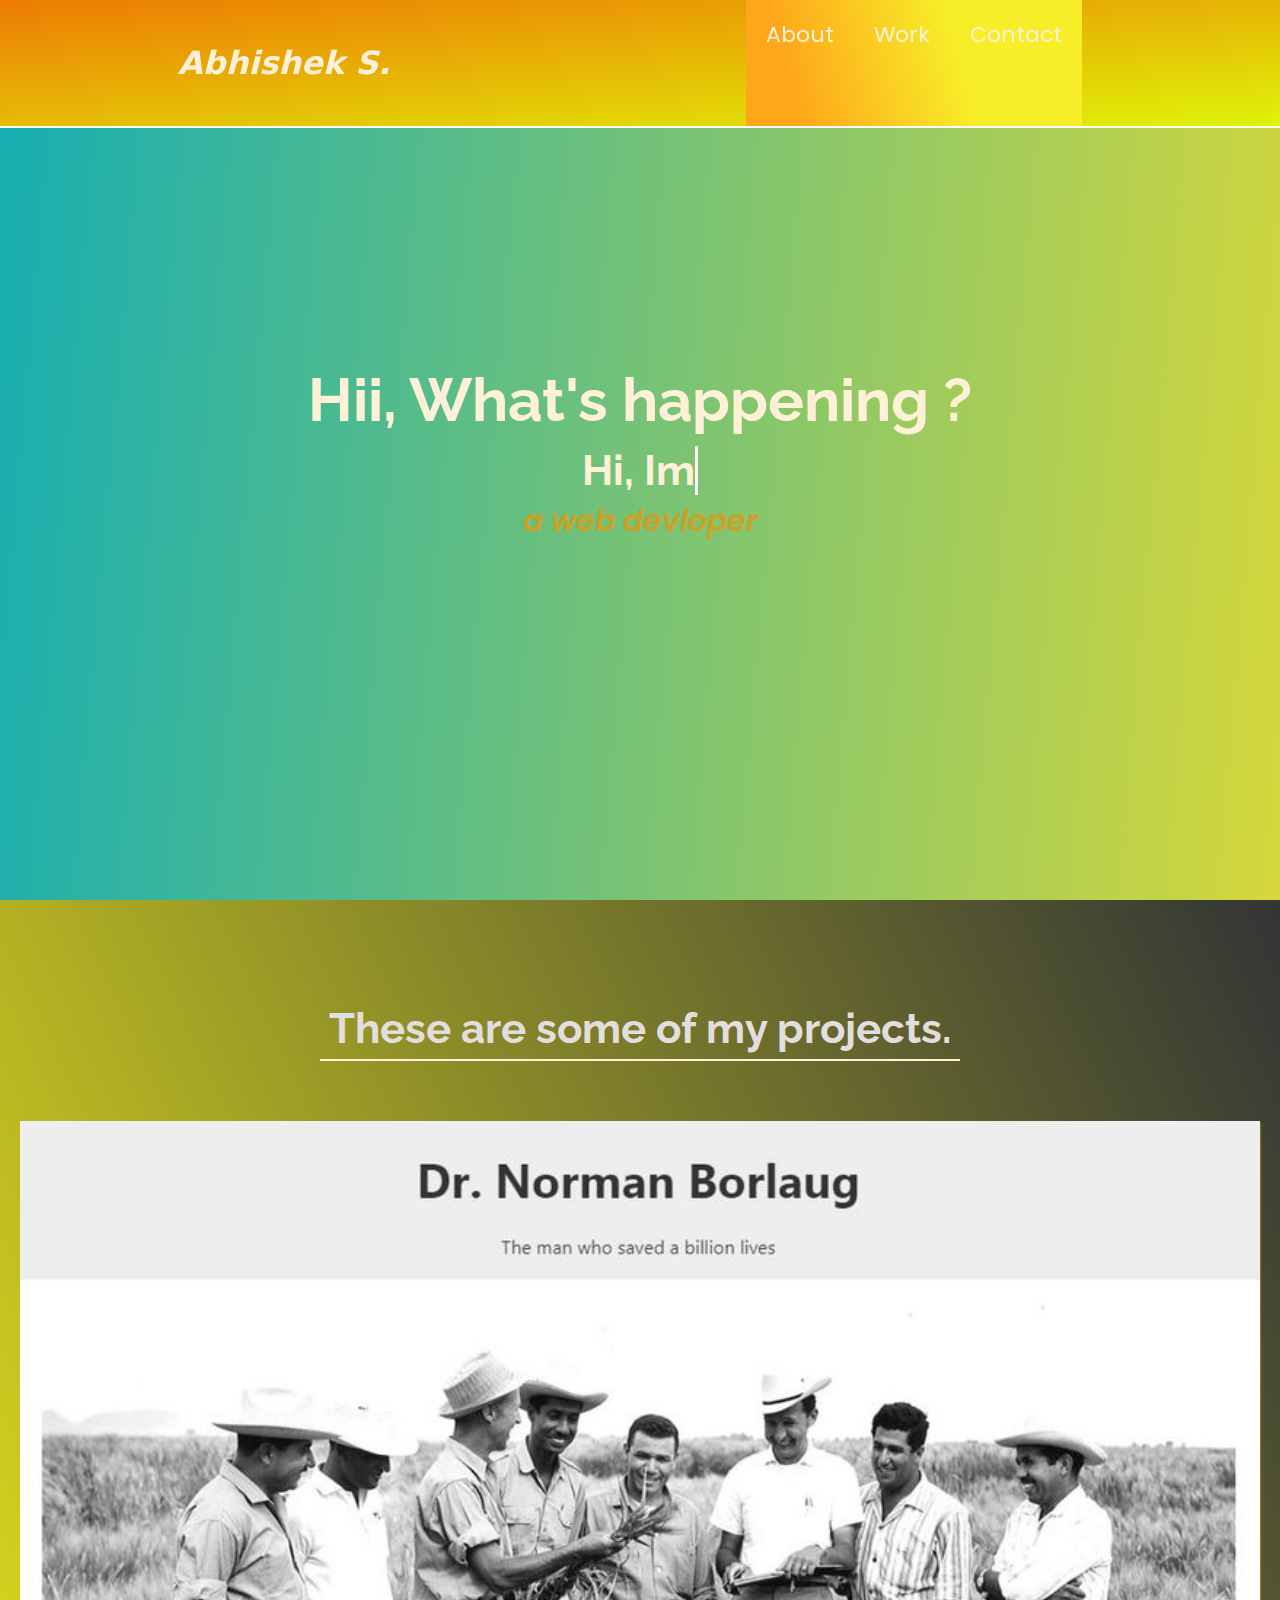
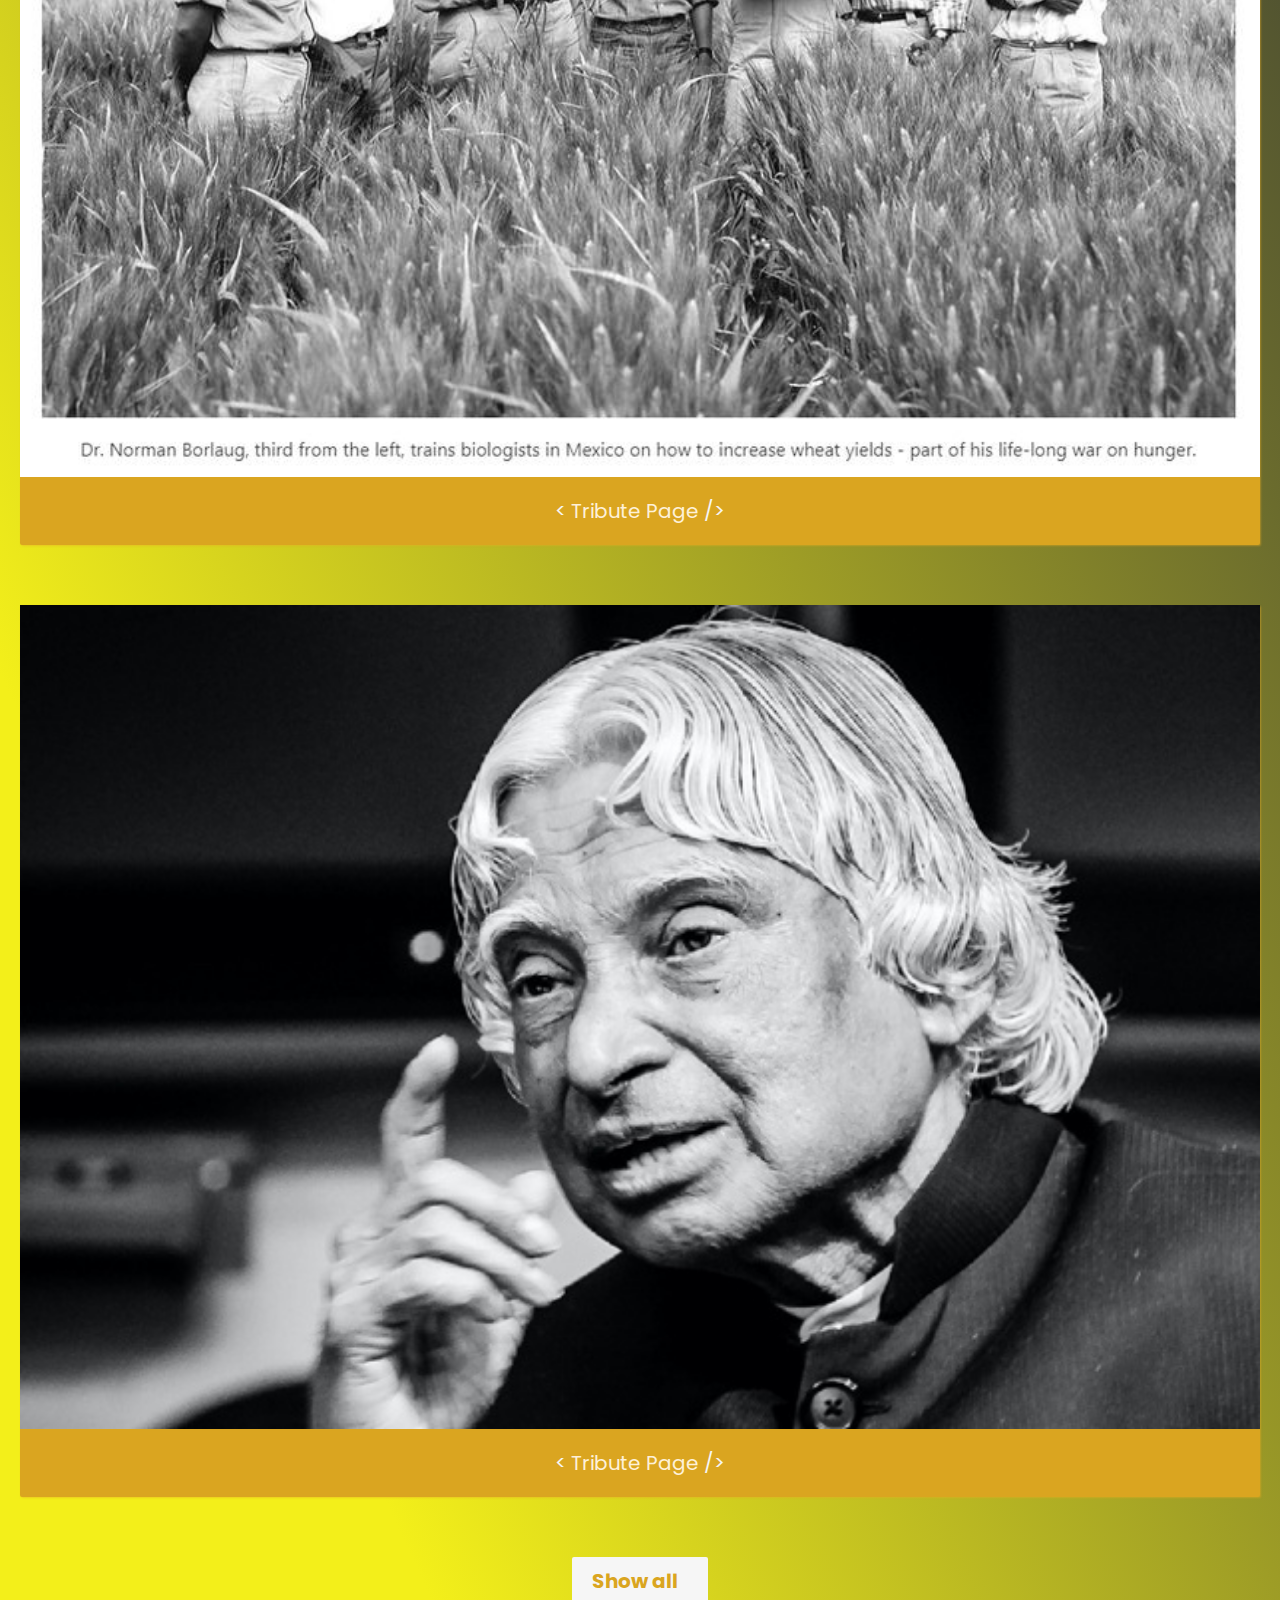
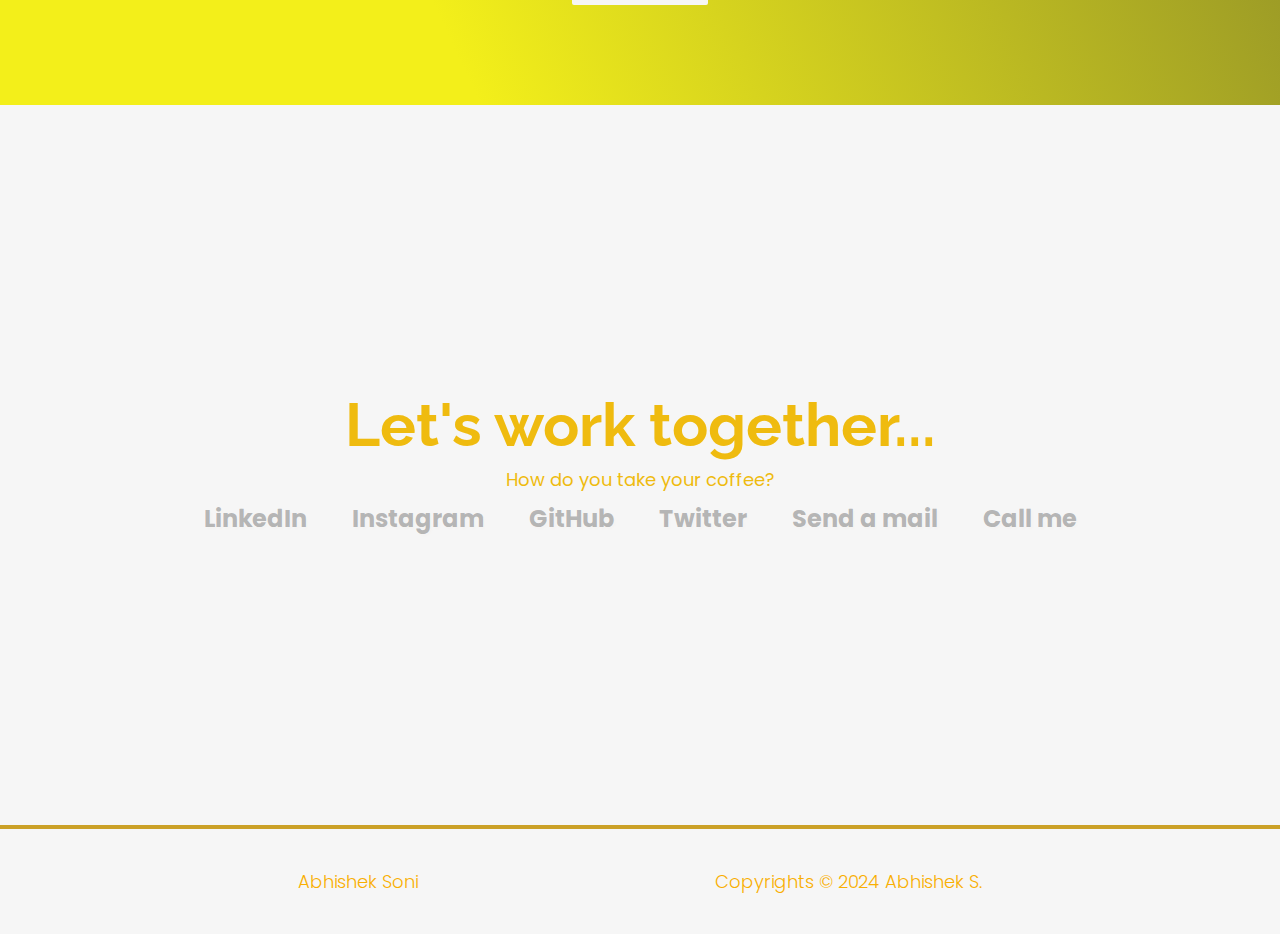
<file: index.html>
<!DOCTYPE html>
<html lang="en">
  <head>
    <meta charset="UTF-8" />
    <meta name="viewport" content="width=device-width, initial-scale=1.0" />
    <title>Portfolio - Abhishek S.</title>
    <link
      rel="stylesheet"
      href="https://use.fontawesome.com/releases/v5.8.2/css/all.css"
      integrity="sha384-oS3vJWv+0UjzBfQzYUhtDYW+Pj2yciDJxpsK1OYPAYjqT085Qq/1cq5FLXAZQ7Ay"
      crossorigin="anonymous"
    />
    <link rel="stylesheet" href="styles.css" />
    <link
      href="https://fonts.googleapis.com/css?family=Poppins:200i,300,400&amp;display=swap"
      rel="stylesheet"
    />
    <link
      href="https://fonts.googleapis.com/css?family=Raleway:700&amp;display=swap"
      rel="stylesheet"
    />
    <link rel="icon"  style="background-color: #000;filter:hue-rotate(25deg);" type="image/png" sizes="16x16" href="./assets/img/favicon.ico.png">
    <!-- <link rel="stylesheet" href="animation.css" /> -->
  </head>
  <body>
    <div class="container">
      <header class="header">
        <nav id="navbar" class="nav">
          <p class="logo-name animate-charcter">Abhishek S.</p>
          <ul class="nav-list">
            <li><a href="#welcome-section">About</a></li>
            <li><a href="#projects">Work</a></li>
            <li><a href="#Contact">Contact</a></li>
          </ul>
        </nav>
      </header>
      <main>
        <section id="welcome-section" class="welcome-section">
          <h1>Hii, What's happening ?</h1>
          <h2>
            <a
              href=""
              class="typewrite"
              data-period="2000"
              data-type='[ "Hi, Im Abhishek Soni.", "I am Creative.", "I Love Design.", "I Love to Develop." ]'
            >
              <span class="wrap"></span>
            </a>
          </h2>
          <p><i>a web devloper</i></p>
        </section>
        
<!--         <div style="background:white; width:100%; height:55vh;" class="about-content section-content">
          <p class="section-subtitle">About me</p>
          <h2 class="h3 section-title">Need a Creative Product? I can Help You!</h2>
          <p class="section-text">
            Hi! I’m Abhishek Soni, and I’m a developer who has passion for building clean web applications with intuitive
            functionalities. I enjoy the process of turning ideas into reality using creative solutions. I’m always
            curious about
            learning new skills, tools, and concepts.
          </p>
          <div class="btn-group">
            <button class="btn btn-secondary">Hire me</button>
            <button class="btn btn-primary">Download cv</button>
          </div>
        </div> -->
        
        <section id="projects" class="projects-section">
          <h2 class="projects-section-header">
            These are some of my projects.
          </h2>
          <div class="projects-grid">
            <a
              href="tributepage/index.html"
              target="_blank"
              class="project project-tile"
            >
              <img class="project-image" src="assets/img/tribute.jpg" alt="project" />
              <p class="project-title">
                <span class="code">&lt;</span>
                Tribute Page
                <span class="code">&#47;&gt;</span>
              </p>
            </a>
          </div>
          <div class="projects-grid">
            <a
              href="tributepage/index1.html"
              target="_blank"
              class="project project-tile"
            >
              <img class="project-image" src="assets/img/tribute1.jpg" alt="project" />
              <p class="project-title">
                <span class="code">&lt;</span>
                Tribute Page
                <span class="code">&#47;&gt;</span>
              </p>
            </a>
          </div>
          <a href="#" class="btn btn-show-all" target="_blank"
            >Show all<i class="fas fa-chevron-right"></i
          ></a>
        </section>
      </main>
      <section id="Contact" class="contact-section">
        <div class="Contact-section-header">
          <h1>Let's work together...</h1>
          <p>How do you take your coffee?</p>
        </div>
        <div class="Contact-links">
          <a
            href="https://www.linkedin.com/in/abhishek-soni-stallonjhon"
            target="_blank"
            id="profile-link"
            class="btn contact-details"
            ><i class="fab fa-instagram-square"></i> LinkedIn</a
          >

          <a
            href="https://instagram.com/stallonejhonrambo"
            target="_blank"
            class="btn contact-details"
            ><i class="fab fa-instagram-square"></i> Instagram</a
          >
          <a
            id="profile-link"
            href="https://github.com/Abhisheksonijhon"
            target="_blank"
            class="btn contact-details"
            ><i class="fab fa-github"></i> GitHub</a
          >
          <a href="#" target="_blank" class="btn contact-details"
            ><i class="fab fa-twitter"></i> Twitter</a
          >
          <a
            href="mailto:soni08006@gmail.com"
            class="btn contact-details"
            ><i class="fas fa-at"></i> Send a mail</a
          >
          <a href="tel:+918770607203" class="btn contact-details"
            ><i class="fas fa-mobile-alt"></i> Call me</a
          >
        </div>
      </section>
      <footer>
        <p>Abhishek Soni</p>
        <p>Copyrights &copy; 2024 Abhishek S.</p>
      </footer>
    </div>
    <script>
      var TxtType = function (el, toRotate, period) {
        this.toRotate = toRotate;
        this.el = el;
        this.loopNum = 0;
        this.period = parseInt(period, 10) || 2000;
        this.txt = "";
        this.tick();
        this.isDeleting = false;
      };

      TxtType.prototype.tick = function () {
        var i = this.loopNum % this.toRotate.length;
        var fullTxt = this.toRotate[i];

        if (this.isDeleting) {
          this.txt = fullTxt.substring(0, this.txt.length - 1);
        } else {
          this.txt = fullTxt.substring(0, this.txt.length + 1);
        }

        this.el.innerHTML = '<span class="wrap">' + this.txt + "</span>";

        var that = this;
        var delta = 200 - Math.random() * 100;

        if (this.isDeleting) {
          delta /= 2;
        }

        if (!this.isDeleting && this.txt === fullTxt) {
          delta = this.period;
          this.isDeleting = true;
        } else if (this.isDeleting && this.txt === "") {
          this.isDeleting = false;
          this.loopNum++;
          delta = 500;
        }

        setTimeout(function () {
          that.tick();
        }, delta);
      };

      window.onload = function () {
        var elements = document.getElementsByClassName("typewrite");
        for (var i = 0; i < elements.length; i++) {
          var toRotate = elements[i].getAttribute("data-type");
          var period = elements[i].getAttribute("data-period");
          if (toRotate) {
            new TxtType(elements[i], JSON.parse(toRotate), period);
          }
        }
        // INJECT CSS
        var css = document.createElement("style");
        css.type = "text/css";
        css.innerHTML = ".typewrite > .wrap { border-right: 0.08em solid #fff}";
        document.body.appendChild(css);
      };

      // function myFunction() {
      //         var element = document.li;
      //         element.classList.toggle("dark-mode");
      //       }
    </script>
  </body>
</html>
</file>
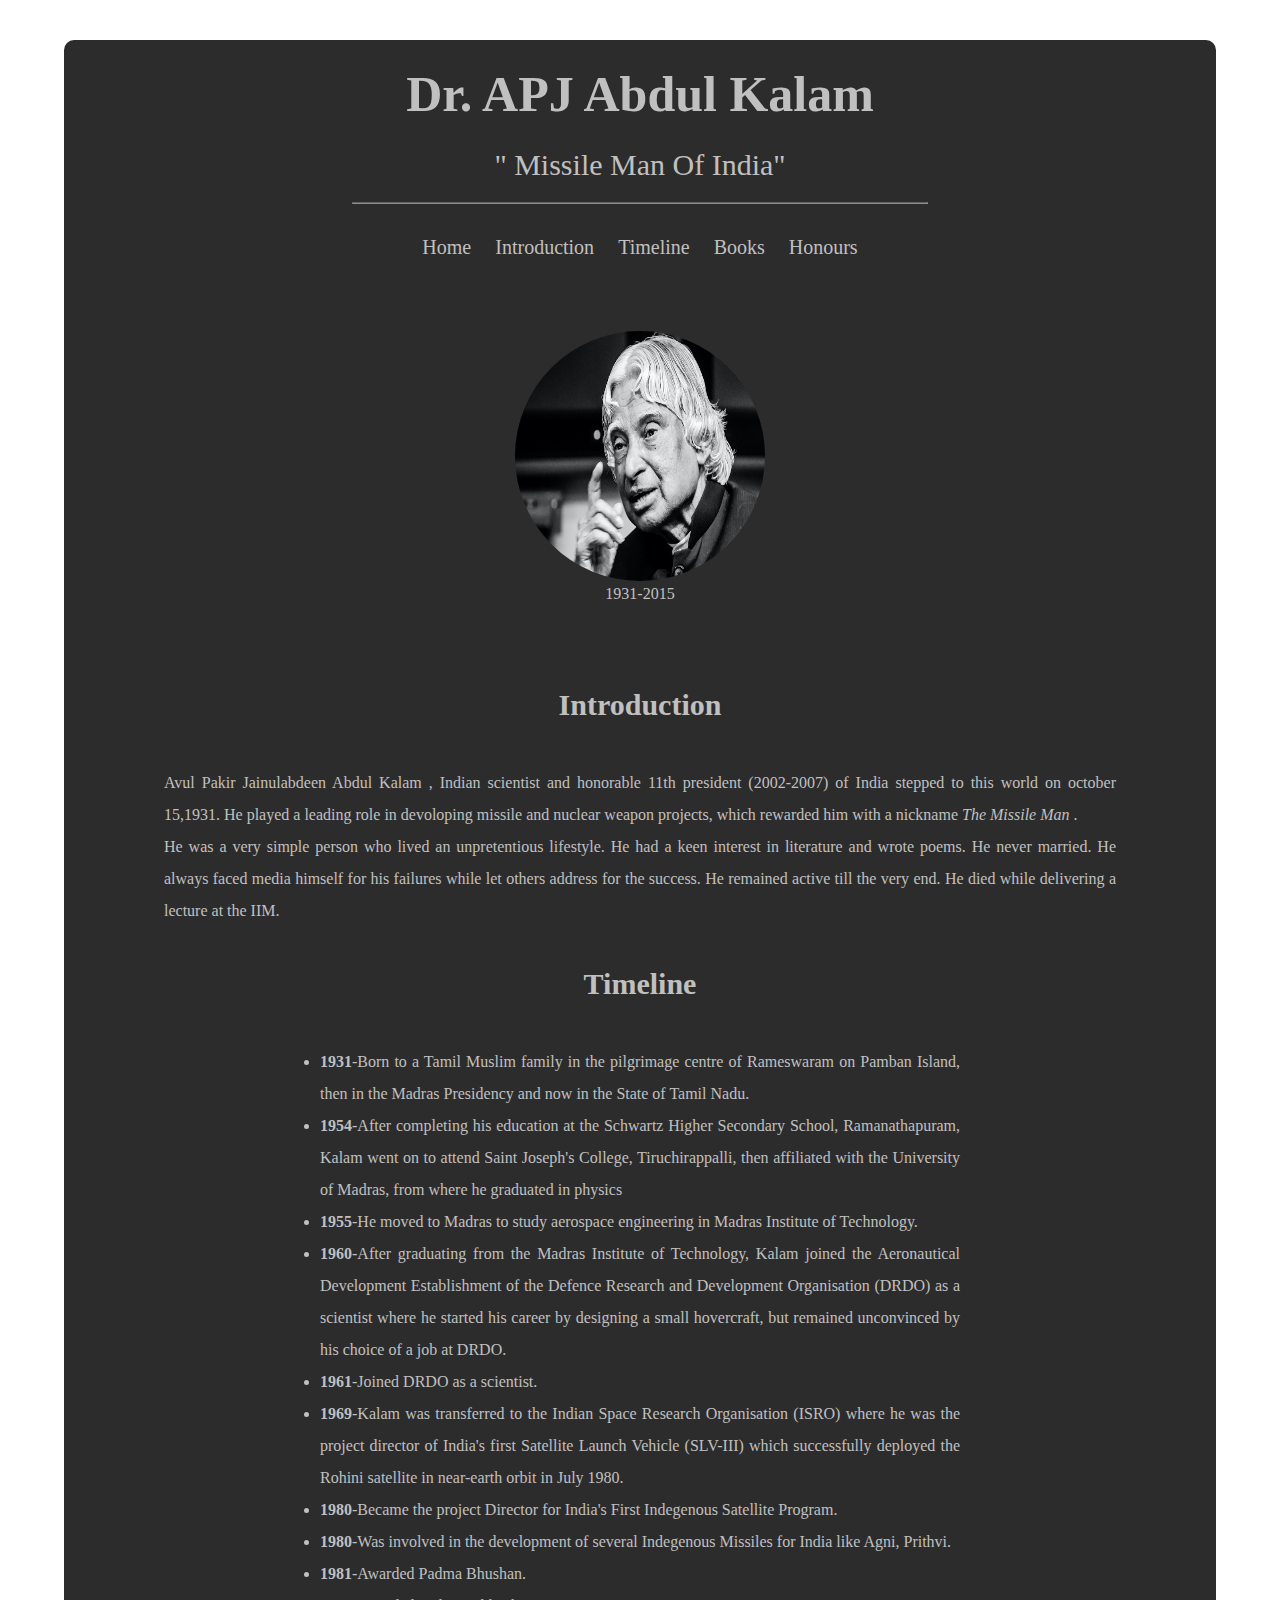
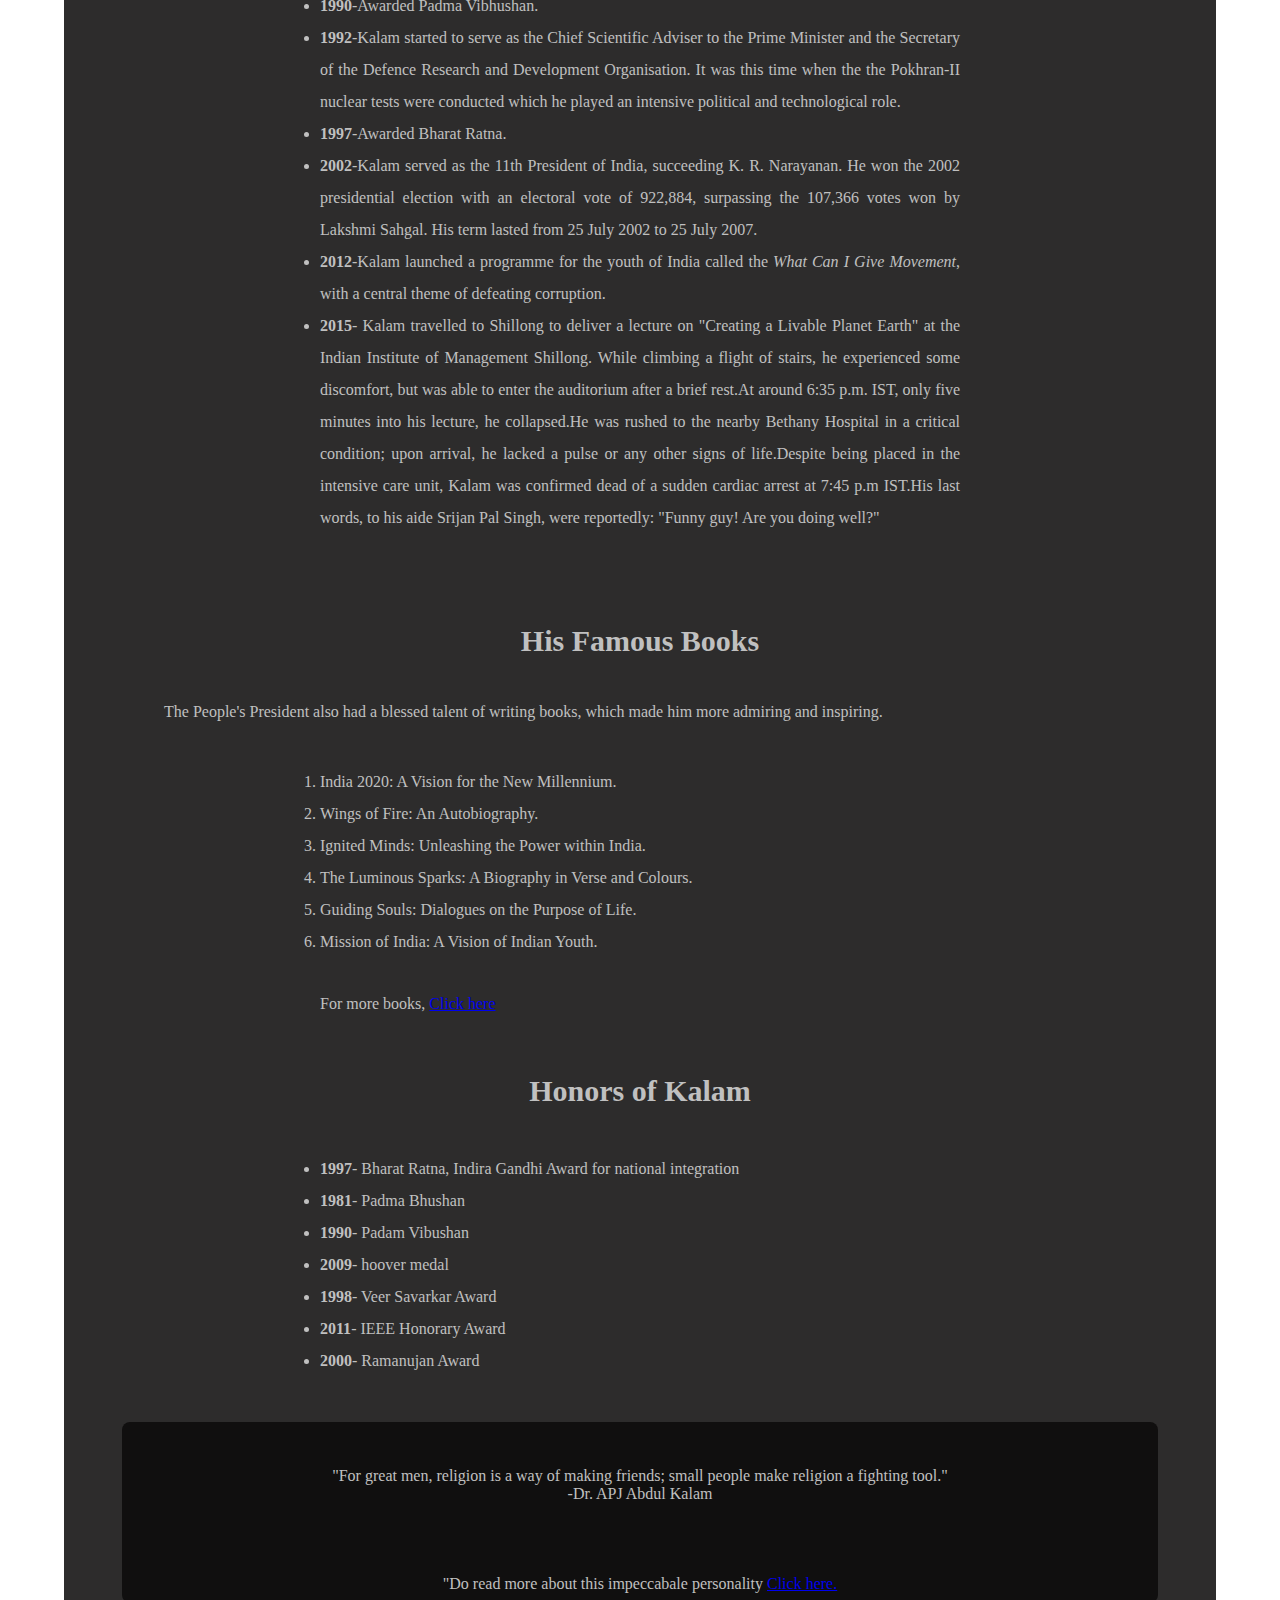
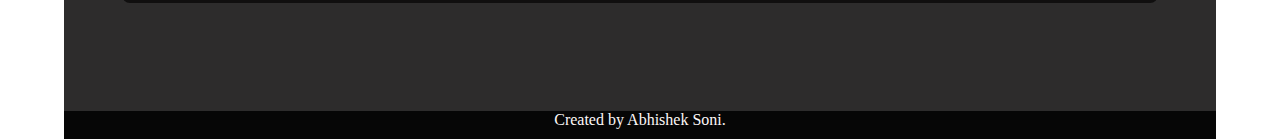
<file: tributepage/index1.html>
<!DOCTYPE html>
<html lang="en">

<head>
    <meta charset="UTF-8">
    <meta http-equiv="X-UA-Compatible" content="IE=edge">
    <meta name="viewport" content="width=device-width, initial-scale=1.0">
    <link rel="stylesheet" type="text/css" href="style.css">
    <title>Tribute Page- Dr. APJ Abdul Kalam</title>
</head>

<body>
    <div class="main_container">
        <header>
            <h1>Dr. APJ Abdul Kalam</h1>
            <h3>" Missile Man Of India"</h3>
        </header>
        <hr>
        <nav>

            <a href="#">Home</a>
            <a href="#introduction">Introduction</a>
            <a href="#timeline">Timeline</a>
            <a href="#books_info">Books</a>
            <a href="#honors_info">Honours</a>

        </nav>

        <div class="main_image"  >
            <img src="/assets/img/tribute1.jpg" alt="Dr.APJ Abdul Kalam">
            <p>1931-2015</p>
        </div>

        <section id="introduction">
            <h2>Introduction</h2>
            <p>Avul Pakir Jainulabdeen Abdul Kalam , Indian scientist and honorable 11th president (2002-2007) of India
                stepped to this world on october 15,1931. He played a leading role in devoloping missile and nuclear
                weapon projects, which rewarded him with a nickname <i>The Missile Man </i>.</p>
            <p>He was a very simple person who lived an unpretentious lifestyle. He had a keen interest in literature
                and wrote poems. He never married. He always faced media himself for his failures while let others
                address for the success. He remained active till the very end. He died while delivering a lecture at the
                IIM.</p>
        </section>

        <section id="timeline">
            <h2>Timeline</h2>
            <ul>
                <li><b>1931</b>-Born to a Tamil Muslim family in the pilgrimage centre of Rameswaram on Pamban Island,
                    then in the Madras Presidency and now in the State of Tamil Nadu.</li>
                <li><b>1954</b>-After completing his education at the Schwartz Higher Secondary School, Ramanathapuram,
                    Kalam went on to attend Saint Joseph's College, Tiruchirappalli, then affiliated with the University
                    of Madras, from where he graduated in physics</li>
                <li><b>1955</b>-He moved to Madras to study aerospace engineering in Madras Institute of Technology.
                </li>
                <li><b>1960</b>-After graduating from the Madras Institute of Technology, Kalam joined the Aeronautical
                    Development Establishment of the Defence Research and Development Organisation (DRDO) as a scientist
                    where he started his career by designing a small hovercraft, but remained unconvinced by his choice
                    of a job at DRDO.</li>
                <li><b>1961</b>-Joined DRDO as a scientist.</li>
                <li><b>1969</b>-Kalam was transferred to the Indian Space Research Organisation (ISRO) where he was the
                    project director of India's first Satellite Launch Vehicle (SLV-III) which successfully deployed the
                    Rohini satellite in near-earth orbit in July 1980.</li>
                <li><b>1980</b>-Became the project Director for India's First Indegenous Satellite Program.</li>
                <li><b>1980</b>-Was involved in the development of several Indegenous Missiles for India like Agni,
                    Prithvi.</li>
                <li><b>1981</b>-Awarded Padma Bhushan.</li>
                <li><b>1990</b>-Awarded Padma Vibhushan.</li>
                <li><b>1992</b>-Kalam started to serve as the Chief Scientific Adviser to the Prime Minister and the
                    Secretary of the Defence Research and Development Organisation. It was this time when the the
                    Pokhran-II nuclear tests were conducted which he played an intensive political and technological
                    role.</li>
                <li><b>1997</b>-Awarded Bharat Ratna.</li>
                <li><b>2002</b>-Kalam served as the 11th President of India, succeeding K. R. Narayanan. He won the 2002
                    presidential election with an electoral vote of 922,884, surpassing the 107,366 votes won by Lakshmi
                    Sahgal. His term lasted from 25 July 2002 to 25 July 2007.</li>
                <li><b>2012</b>-Kalam launched a programme for the youth of India called the <i>What Can I Give
                        Movement</i>, with a central theme of defeating corruption.</li>
                <li><b>2015</b>- Kalam travelled to Shillong to deliver a lecture on "Creating a Livable Planet Earth"
                    at the Indian Institute of Management Shillong. While climbing a flight of stairs, he experienced
                    some discomfort, but was able to enter the auditorium after a brief rest.At around 6:35 p.m. IST,
                    only five minutes into his lecture, he collapsed.He was rushed to the nearby Bethany Hospital in a
                    critical condition; upon arrival, he lacked a pulse or any other signs of life.Despite being placed
                    in the intensive care unit, Kalam was confirmed dead of a sudden cardiac arrest at 7:45 p.m IST.His
                    last words, to his aide Srijan Pal Singh, were reportedly: "Funny guy! Are you doing well?"
                </li>

            </ul>

        </section>
        <section id="books_info">
            <h2>His Famous Books</h2>
            <p class="content">The People's President also had a blessed talent of writing books, which made him more admiring and inspiring.</p>
            <ol>
                <li>India 2020: A Vision for the New Millennium.</li>
                <li>Wings of Fire: An Autobiography.</li>
                <li>Ignited Minds: Unleashing the Power within India.</li>
                <li>The Luminous Sparks: A Biography in Verse and Colours.</li>
                <li>Guiding Souls: Dialogues on the Purpose of Life.</li>
                <li>Mission of India: A Vision of Indian Youth.</li>
            </ol>

            <p class="more_books">For more books, <a
                    href="https://www.jagranjosh.com/general-knowledge/list-of-books-written-by-dr-abdul-kalam-1509088012-1"
                    target="_blank">Click here</a></p>

        </section>
        
        <section id="honors_info">
            <h2>Honors of Kalam</h2>
            <ul>
                <li><b>1997</b>- Bharat Ratna, Indira Gandhi Award for national integration</li>
                <li><b>1981</b>- Padma Bhushan</li>
                <li><b>1990</b>- Padam Vibushan</li>
                <li><b>2009</b>- hoover medal</li>
                <li><b>1998</b>- Veer Savarkar Award</li>
                <li><b>2011</b>- IEEE Honorary Award</li>
                <li><b>2000</b>- Ramanujan Award</li>
            </ul>
         </section>
            <section id="more_info">
                <p class="famous_quote">
                    "For great men, religion is a way of making friends; small people make religion a fighting tool."
                
                <br>
                -Dr. APJ Abdul Kalam
                </p>
                <p class="read_more">"Do read more about this impeccabale personality <a
                        href="https://en.wikipedia.org/wiki/A._P._J._Abdul_Kalam" target="_blank">Click here.</a></p>

            </section>
           
            <footer>
                <p>Created by Abhishek Soni.</p>
            </footer>
    </div>

</body>

</html>
</file>
<file: tributepage/style.css>
* {
    padding: 0;
    margin: 0;
    box-sizing: border-box;
}

body, html {
    color: rgb(192, 192, 192);
    font-family: Segoe UI;
}

.main_container {
    background-color: #2d2c2c;
    max-width: 90vw;
    margin: auto;
    margin-top: 40px;
    border-radius: 10px;
}

header h1 {
    text-align: center;
    font-size: 50px;
    padding: 25px;
}

header h3 {
    text-align: center;
    font-size: 30px;
    font-weight: 400;
    padding-bottom: 20px;
}

hr {
    width: 50%;
    opacity: 0.5;
    margin: auto;
}

nav {
    display: flex;
    flex-direction: row;
    justify-content: center;
    align-items: center;
    text-align: center;
    padding: 20px;
}

nav a {
    text-decoration: none;
    color: silver;
    font-size: 20px;
    padding: 12px;
    z-index: 100;;
}

nav a:hover {
    color: goldenrod
}

.main_image {
    max-width: 90%;
    max-height: 90%;
    margin: auto;
    text-align: center;
    padding: 40px;
}

.main_image img {
    width: 250px;
    height: 250px;
    border-radius: 50%;
}

.main_image p {
    font-size: 16px;
}

/* #introduction {
    margin-top: 25px;

} */

#introduction h2 {
    text-align: center;
    font-size: 30px;
    padding: 5vh 20vw;
}

#introduction p {
    text-align: justify;
    text-justify: none;
    margin-left: 100px;
    margin-right: 100px;
    line-height: 2;
    font-size: 16px;
}

#timeline {
    margin-top: 40px;
}

#timeline h2 {
    text-align: center;
    font-size: 30px;
}

#timeline ul {
    padding: 5vh 20vw;
    list-style: disc;
    /* list-style-position: inside; */
    line-height: 2;
    font-size: 16px;
    text-align: justify;
    text-justify: none;
}

/* #books_info {
    margin-top: 30px;
} */

#books_info h2 {
    text-align: center;
    font-size: 30px;
    padding-top: 5vh;
}

p.content {
    font-size: 16px;
    margin-left: 100px;
    margin-right: 100px;
    padding-top: 5vh;
}

#books_info ol {
    padding: 5vh 20vw;
    /* list-style-position: inside; */
    line-height: 2;
    font-size: 16px;
    text-align: justify;
    text-justify: none;
}

p.more_books {
    /* margin-left: 100px;
    margin-right: 100px; */
    font-size: 16px;
    padding: 0px 20vw;
    font-weight: 500;
    margin-top: -8px;
}

#honors_info {
    margin-top: 16px;
}

#honors_info h2 {
    text-align: center;
    font-size: 30px;
    padding-top: 5vh;
}

#honors_info ul {
    padding: 5vh 20vw;
    list-style: disc;
    /* list-style-position: inside; */
    line-height: 2;
    font-size: 16px;
    text-align: justify;
    text-justify: none;
}

#more_info {
    margin-top: 30px;
    background-color: rgb(16, 15, 15);
    width: 90%;
    color: silver;
    margin: auto;
    border-radius: 8px;
}

.famous_quote {
    text-align: center;
    font-size: 16px;
    padding-top: 5vh;
}

.read_more {
    margin-top: 8vh;
    font-size: 16px;
    text-align: center;
    padding-bottom: 10px;
}

footer {
    background: #060606;
    color: rgb(253, 248, 248);
    margin-top: 12vh;
    text-align: center;
    padding-bottom: 10px;
}

@media only screen and (max-width: 768px) {
    nav {
        flex-direction: column;
    }
    .main_container {
        max-width: 100vw;
    }
    .main_image img {
        width: 180px;
        height: 180px;
    }
    p.content {
        font-size: 16px;
        margin-left: 40px;
        margin-right: 40px;
        padding-top: 5vh;
        text-align: justify;
        text-justify: none;
        line-height: 2;
        font-size: 16px;
    }
    #introduction p {
        text-align: justify;
        text-justify: none;
        margin-left: 40px;
        margin-right: 40px;
        line-height: 2;
        font-size: 16px;
    }
    .main_image p {
        font-size: 16px;
        text-align: center;
    }
    .read_more {
        margin-top: 4vh;
        font-size: 16px;
        text-align: center;
        padding-bottom: 20px;
    }
    footer {
        margin-top: 5vh;
        text-align: center;
        padding-bottom: 20px;
    }
}
</file>
<file: styles.css>
/* Custom properties/variables  */
:root {
    --main-white: #fef1d8;
    --main-red: #cba127;
    --main-blue: #51504c;
    --main-gray: #f6f6f6;
}

/* Base reset */
* {
    margin: 0;
    padding: 0;
}

/* .container>.header>.brand-name{
    color: aqua;
    font-size: 45px;
    background: #000;
  } */

/* box-sizing and font sizing */
*,
*::before,
*::after {
    box-sizing: inherit;
}

html {
    box-sizing: border-box;

    /* Set font size for easy rem calculations
     * default document font size = 16px, 1rem = 16px, 100% = 16px
     * (100% / 16px) * 10 = 62.5%, 1rem = 10px, 62.5% = 10px
    */
    font-size: 62.5%;
    scroll-behavior: smooth;
}

/* A few media query to set some font sizes at different screen sizes.
   * This helps automate a bit of responsiveness.
   * The trick is to use the rem unit for size values, margin and padding.
   * Because rem is relative to the document font size
   * when we scale up or down the font size on the document
   * it will affect all properties using rem units for the values.
  */

/* I am using the em unit for breakpoints
   * The calculation is the following
   * screen size divided by browser base font size
   * As an example: a breakpoint at 980px
   * 980px / 16px = 61.25em
  */

/* 1200px / 16px = 75em */
@media (max-width: 75em) {
    html {
        font-size: 60%;
    }
}

/* 980px / 16px = 61.25em */
@media (max-width: 61.25em) {
    html {
        font-size: 58%;
    }
}

/* 460px / 16px = 28.75em */
@media (max-width: 28.75em) {
    html {
        font-size: 55%;
    }
}

/* Base styles */

body {
    font-family: 'Poppins', sans-serif;
    font-size: 1.8rem;
    /* 18px */
    font-weight: 400;
    line-height: 1.4;
    color: var(--main-white);
}

h1,
h2 {

    font-family: 'Raleway', sans-serif;
    font-weight: 700;
    text-align: center;
}

h1 {
    font-size: 6rem;
}

h2 {
    font-size: 4.2rem;
}

ul {
    list-style: none;
}

a {
    text-decoration: none;
    color: var(--main-white);
}

img {
    display: block;
    width: 100%;
}

/* nav */

.nav {
    display: flex;
    justify-content: space-around;
    position: fixed;
    text-align: center;
    top: 0px;
    left: 0;
    width: 100%;
    height: 14vh;
    background-image: linear-gradient(175deg, #ed7c03 0%, #dff308 100%);
    box-shadow: 0 2px 0 rgb(250, 249, 249);
    z-index: 10;
}

.logo-name {
    font-weight: bolder;
    display: flex;
    font-family: system-ui, -apple-system, BlinkMacSystemFont, 'Segoe UI', Roboto, Oxygen, Ubuntu, Cantarell, 'Open Sans', 'Helvetica Neue', sans-serif;
    font-style: italic;
    align-items: center;
    font-size: 32px;
}

.nav-list {
    display: flex;
    background-image: linear-gradient(75deg, #fea71a 15%, #f7ed28 62.5%);
opacity: 1 !important;
    margin-right: 2rem;
    justify-content: center;
}

@media (max-width: 28.75em) {
    .nav {
        justify-content: center;
    }

    .nav-list {
        margin: 0 1rem;
    }

    .logo-name {
        font-size: small;
    }
}


.nav-list a {
    display: block;
    font-size: 2.2rem;
    padding: 2rem;
}

.nav-list a:hover {
    background: var(--main-white);
    color: goldenrod;
    font-weight: 700;
}

/* Welcome section */

.welcome-section {
    display: flex;
    flex-direction: column;
    justify-content: center;
    align-items: center;
    width: 100%;
    height: 100vh;
    background-color: #12ca93;
    background-image: linear-gradient(95deg, #1b84e067 0%, #d5d73b 100%);
}

.welcome-section>p {
    font-size: 3rem;
    font-weight: 600 !important;
    font-style: italic;
    color: var(--main-red);
}

/* Projects section */

.projects-section {

    text-align: center;
    padding: 10rem 2rem;
    background-color: #faec30;
    background-image: linear-gradient(65deg, #f3ef1a 20%, #323535 100%);

}

.projects-section-header {
    color: rgb(227, 222, 222) !important;
    max-width: 640px;
    margin: 0 auto 6rem auto;
    border-bottom: 0.2rem solid var(--main-white);
}

@media (max-width: 28.75em) {
    .projects-section-header {
        font-size: 4rem;
    }
}

/* "Automagic" image grid using no media queries */
.projects-grid {
    display: grid;
    grid-template-columns: repeat(auto-fit, minmax(320px, 1fr));
    grid-gap: 4rem;
    width: 100%;
    max-width: 1280px;
    margin: 0 auto;
    margin-bottom: 6rem;
}

@media (max-width: 30.625em) {
    .projects-section {
        padding: 6rem 1rem;
    }

    .projects-grid {
        grid-template-columns: 1fr;
    }
}

.project {
    background: goldenrod;
    box-shadow: 1px 1px 2px rgba(231, 172, 34, 0.5);
    border-radius: 2px;
}

.code {
    color: var(--main-gray);
    transition: color 0.3s ease-out;
}

.project:hover .code {
    color: #a49484;
}

.project-image {
    height: calc(100% - 6.8rem);
    width: 100%;
    object-fit: cover;
}

.project-title {
    font-size: 2rem;
    padding: 2rem 0.5rem;
}

.btn {
    color: goldenrod;
    display: inline-block;
    padding: 1rem 2rem;
    border-radius: 2px;
    font-weight: 700;
}

.btn-show-all {
    font-size: 2rem;
    background: var(--main-gray);
    transition: background 0.3s ease-out;
}

.btn-show-all:hover {
    color: rgb(232, 227, 227);
    background: var(--main-red);
}

.btn-show-all:hover>i {
    transform: translateX(2px);
}

.btn-show-all>i {
    margin-left: 10px;
    transform: translateX(0);
    transition: transform 0.3s ease-out;
}

/* Contact section */

.contact-section {
    display: flex;
    flex-direction: column;
    justify-content: center;
    align-items: center;
    text-align: center;
    width: 100%;
    height: 80vh;
    padding: 0 2rem;
    color: #efbb0f;
    background: var(--main-gray);
}

.contact-section-header>h2 {
    font-size: 6rem;
}

@media (max-width: 28.75em) {
    .contact-section-header>h2 {
        font-size: 4rem;
    }
}

.contact-section-header>p {
    font-style: italic;
}

.contact-links {
    display: flex;
    justify-content: center;
    width: 100%;
    max-width: 980px;
    margin-top: 4rem;
    flex-wrap: wrap;
}

.contact-details {
    color: #64646573;
    font-size: 2.4rem;
    text-shadow: 2px 2px 1px #f5f4f3;
    transition: transform 0.3s ease-out;
}

.contact-details:hover {
    color: goldenrod;
    transform: translateY(8px);
}

/* Footer */

footer {
    color: #f9af02;
    font-weight: 300;
    display: flex;
    justify-content: space-evenly;
    padding: 2rem;
    background: var(--main-gray);
    border-top: 4px solid var(--main-red);
}

footer>p {
    margin: 2rem;
}

footer i {
    vertical-align: middle;
}

@media (max-width: 28.75em) {
    footer {
        flex-direction: column;
        text-align: center;
    }
}

.dark-mode {
    background-color: black;
    color: white;
}
</file>
